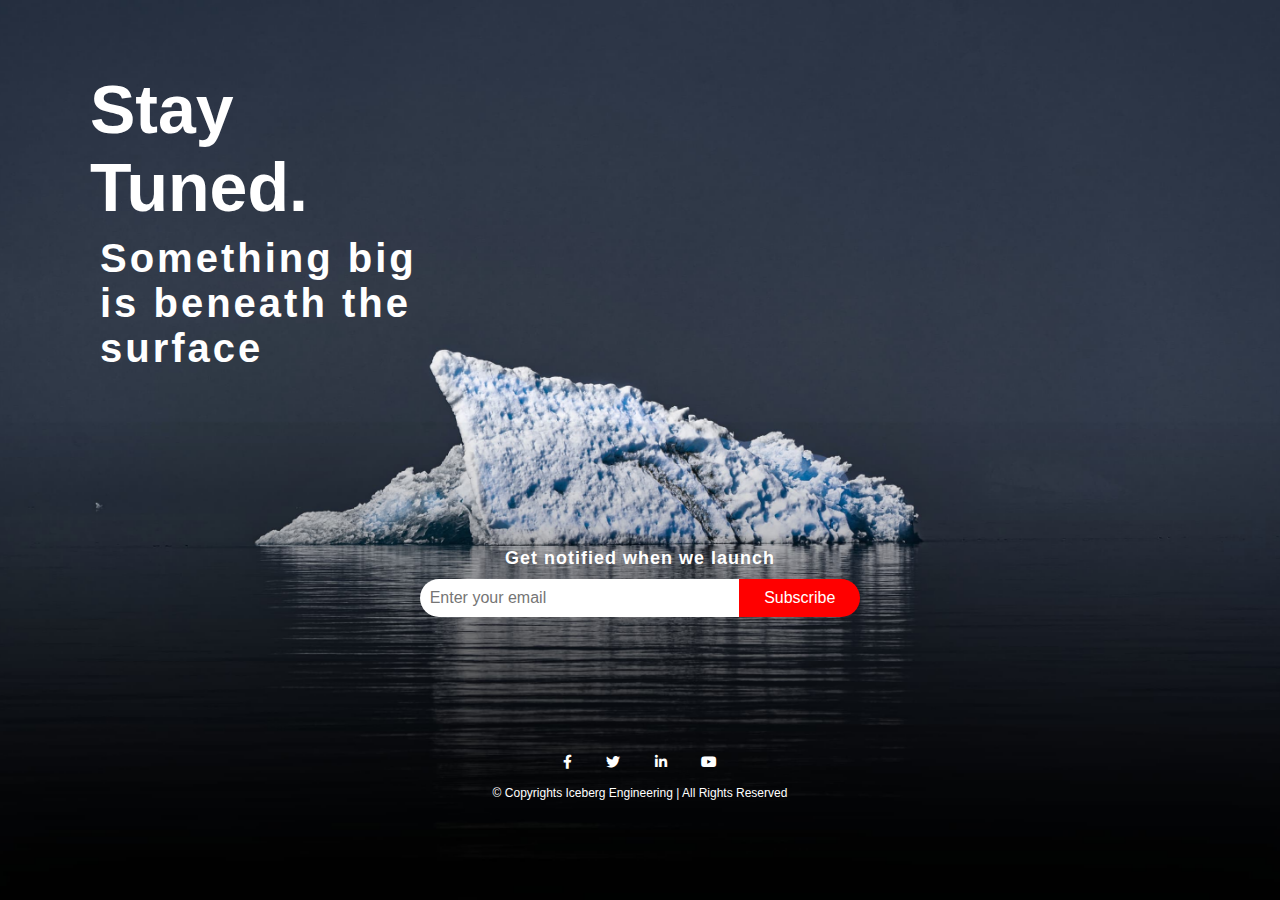
<file: index.html>
<!DOCTYPE html>
<html lang="en">
  <head>
    <meta charset="UTF-8" />
    <meta name="viewport" content="width=device-width, initial-scale=1.0" />
    <title>Coming Soon</title>
    <link rel="stylesheet" href="styles.css" />
    <link
      rel="stylesheet"
      href="https://cdnjs.cloudflare.com/ajax/libs/font-awesome/6.0.0-beta3/css/all.min.css"
    />
  </head>
  <body>
    <div class="container">
      <div class="content">
        <h1>
          Stay <br />
          Tuned.
        </h1>
        <p class="yel">
          Something big <br />
          is beneath the <br />
          surface
        </p>
      </div>
      <div class="subscribe-section">
        <p class="get">Get notified when we launch</p>
        <form
          action="https://getform.io/f/raeqxwda"
          method="post"
          class="subscribe"
        >
          <input
            type="email"
            placeholder="Enter your email"
            name="email"
            required
          />
          <input type="submit" value="Subscribe" />
        </form>
      </div>
      <div class="footer">
        <div class="social-icons">
          <a href="#" class="social-icon"><i class="fab fa-facebook-f"></i></a>
          <a href="#" class="social-icon"><i class="fab fa-twitter"></i></a>
          <a href="#" class="social-icon"><i class="fab fa-linkedin-in"></i></a>
          <a href="#" class="social-icon"><i class="fab fa-youtube"></i></a>
        </div>
        <p>© Copyrights Iceberg Engineering | All Rights Reserved</p>
      </div>
    </div>
  </body>
</html>
</file>
<file: styles.css>
body,
html {
  margin: 0;
  padding: 0;
  width: 100%;
  height: 100%;
  font-family: Arial, sans-serif;
  display: flex;
  justify-content: center;
  align-items: center;
}

.container {
  background-image: url("hello.jpeg");
  background-size: cover;
  background-position: center;
  width: 100%;
  height: 100%;
  display: flex;
  flex-direction: column;
  justify-content: space-between;
  align-items: flex-start;
  color: white;
  text-align: left;
  padding: 40px;
  box-sizing: border-box;
}

.content {
  margin-top: 30px;
  margin-left: 50px;
  margin-bottom: 30px;
  font-family: "poppins", sans-serif;
  font-size: 30px;
  font-weight: bold;
  color: white;
}

.yel {
  margin-left: 10px;
  font-family: "poppins", sans-serif;
  font-weight: 120px;
  letter-spacing: 3px;
  color: white;
  margin-top: 10px;
  font-size: 40px;
  /* padding: 3px; */
}

.get {
  font-size: large;
  font-weight: bold;
  letter-spacing: 1px;
}

h1 {
  font-size: 68px;
  margin: 0;
}

p {
  font-size: 24px;
  margin: 10px 0;
}

.subscribe-section {
  margin-top: 90px;
  width: 100%;
  display: flex;
  flex-direction: column;
  align-items: center;
}

.subscribe input[type="email"] {
  padding: 10px;
  font-size: 16px;
  border: none;
  border-radius: 20px 0 0 20px;
  outline: none;
  width: 300px;
}

.subscribe input[type="submit"] {
  padding: 10px 25px;
  font-size: 16px;
  border: none;
  border-radius: 0 20px 20px 0;
  background-color: red;
  color: white;
  cursor: pointer;
  margin-left: -5px;
}

.footer {
  margin-bottom: 50px;
  width: 100%;
  display: flex;
  flex-direction: column;
  align-items: center;
}

.social-icons {
  margin-top: 100px;
}

.social-icon {
  font-size: 14px;
  color: white;
  margin: 0 15px;
  margin-top: 10px;
  text-decoration: none;
}

.footer p {
  margin-top: 15px;
  font-size: 12px;
}

/* Styles specific to 14-inch laptops with Full HD resolution */

/* Media Queries for Responsiveness */
@media (max-width: 1024px) {
  .container {
    padding: 30px;
  }

  h1 {
    font-size: 60px;
  }

  p {
    font-size: 22px;
  }

  .subscribe input[type="email"] {
    width: 280px;
  }

  .subscribe input[type="submit"] {
    padding: 10px 20px;
  }

  .footer p {
    font-size: 14px;
  }
}

@media (max-width: 768px) {
  .container {
    padding: 20px;
    text-align: center;
    align-items: center;
  }

  .content {
    margin: 20px 0;
    text-align: center;
    margin-left: 0;
  }

  h1 {
    font-size: 48px;
  }

  .yel {
    font-size: 24px;
    margin-left: 0;
  }

  p {
    font-size: 20px;
  }

  .subscribe-section {
    margin-top: 50px;
  }

  .subscribe input[type="email"] {
    width: 250px;
  }

  .footer p {
    font-size: 12px;
  }
}

@media (max-width: 480px) {
  h1 {
    font-size: 36px;
  }

  .yel {
    font-size: 20px;
  }

  p {
    font-size: 18px;
  }

  .subscribe input[type="email"] {
    width: 200px;
  }

  .subscribe input[type="submit"] {
    padding: 10px 20px;
    font-size: 14px;
  }

  .social-icon {
    font-size: 20px;
  }

  .footer p {
    font-size: 10px;
  }
}

@media (max-width: 360px) {
  h1 {
    font-size: 28px;
  }

  .yel {
    font-size: 18px;
  }

  p {
    font-size: 16px;
  }

  .subscribe input[type="email"] {
    width: 180px;
  }

  .subscribe input[type="submit"] {
    padding: 8px 16px;
    font-size: 12px;
  }

  .social-icon {
    font-size: 18px;
  }

  .footer p {
    font-size: 8px;
  }
}
</file>
